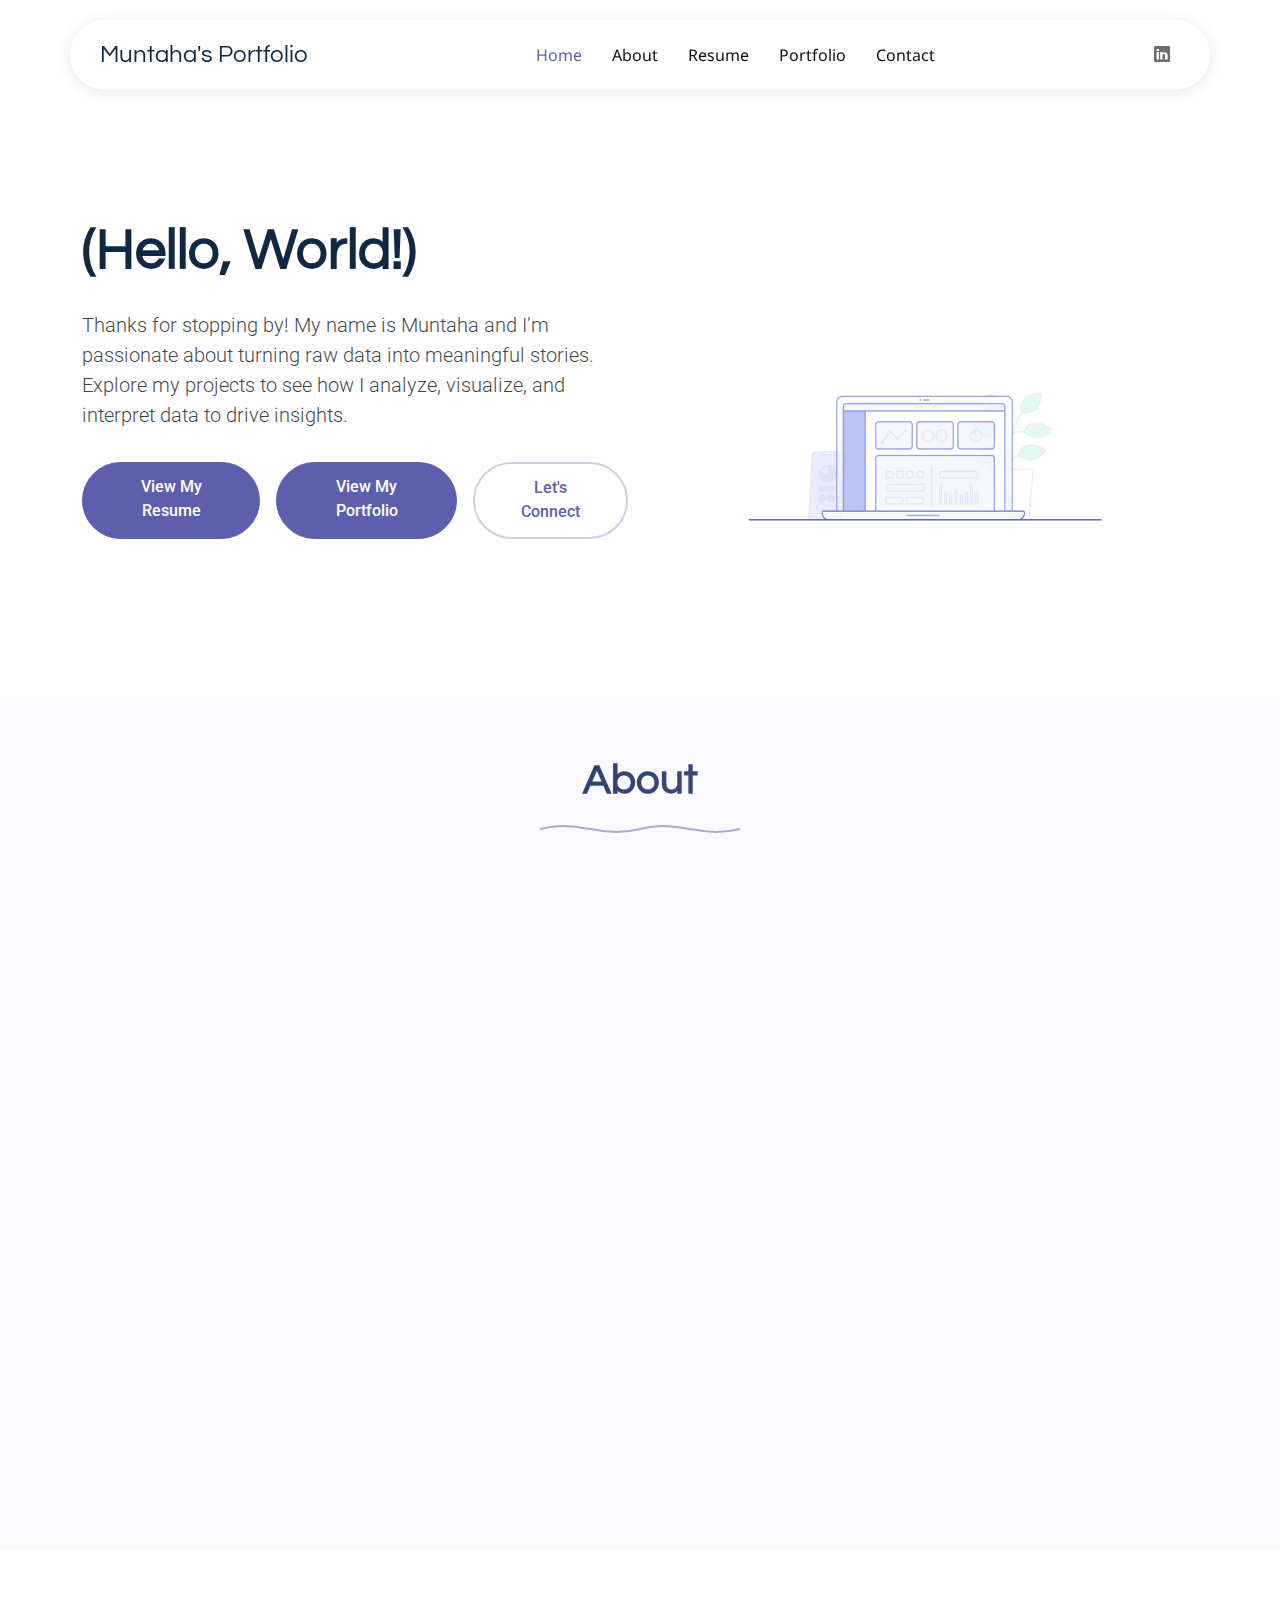
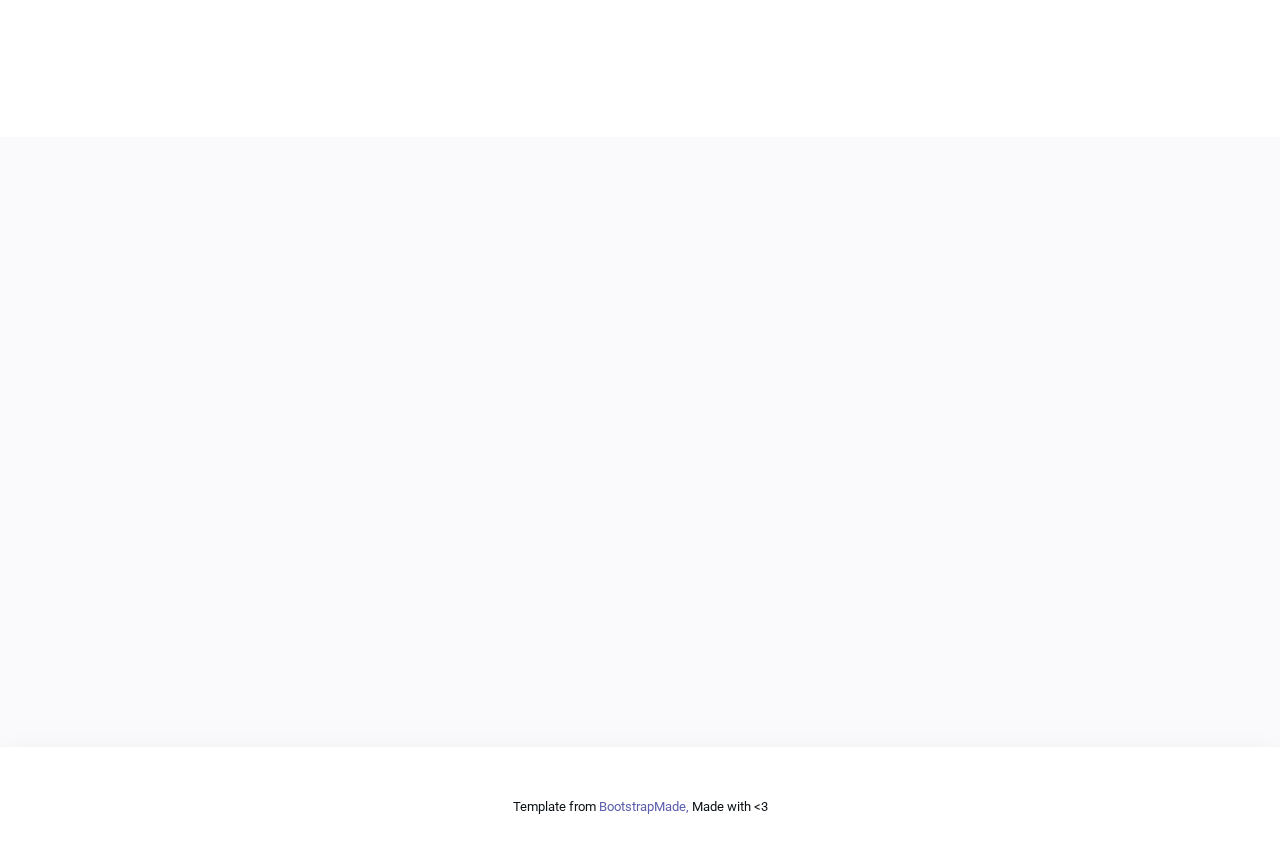
<file: index.html>
<!DOCTYPE html>
<html lang="en">

<head>
  <meta charset="utf-8">
  <meta content="width=device-width, initial-scale=1.0" name="viewport">
  <title>Muntaha's Portfolio</title>
  <meta name="description" content="">
  <meta name="keywords" content="">

  <!-- Favicons -->
  <link href="assets/img/MSlogo.png" rel="icon">
  <link href="assets/img/apple-touch-icon.png" rel="apple-touch-icon">

  <!-- Fonts -->
  <link href="https://fonts.googleapis.com" rel="preconnect">
  <link href="https://fonts.gstatic.com" rel="preconnect" crossorigin>
  <link href="https://fonts.googleapis.com/css2?family=Roboto:ital,wght@0,100;0,300;0,400;0,500;0,700;0,900;1,100;1,300;1,400;1,500;1,700;1,900&family=Noto+Sans:ital,wght@0,100;0,200;0,300;0,400;0,500;0,600;0,700;0,800;0,900;1,100;1,200;1,300;1,400;1,500;1,600;1,700;1,800;1,900&family=Questrial:wght@400&display=swap" rel="stylesheet">

  <!-- Vendor CSS Files -->
  <link href="assets/vendor/bootstrap/css/bootstrap.min.css" rel="stylesheet">
  <link href="assets/vendor/bootstrap-icons/bootstrap-icons.css" rel="stylesheet">
  <link href="assets/vendor/aos/aos.css" rel="stylesheet">
  <link href="assets/vendor/glightbox/css/glightbox.min.css" rel="stylesheet">
  <link href="assets/vendor/swiper/swiper-bundle.min.css" rel="stylesheet">

  <!-- Main CSS File -->
  <link href="assets/css/main.css" rel="stylesheet">

  <!-- =======================================================
  * Template Name: EasyFolio
  * Template URL: https://bootstrapmade.com/easyfolio-bootstrap-portfolio-template/
  * Updated: Feb 21 2025 with Bootstrap v5.3.3
  * Author: BootstrapMade.com
  * License: https://bootstrapmade.com/license/
  ======================================================== -->
</head>

<body class="index-page">

  <header id="header" class="header d-flex align-items-center sticky-top">
    <div class="header-container container-fluid container-xl position-relative d-flex align-items-center justify-content-between">

      <a href="index.html" class="logo d-flex align-items-center me-auto me-xl-0">
        <!-- Uncomment the line below if you also wish to use an image logo -->
        <!-- <img src="assets/img/logo.webp" alt=""> -->
        <h1 class="sitename">Muntaha's Portfolio</h1>
      </a>

      <nav id="navmenu" class="navmenu">
        <ul>
          <li><a href="#hero" class="active">Home</a></li>
          <li><a href="#about">About</a></li>
          <li><a href="assets\img\MuntahaS Resume.pdf">Resume</a></li>
          <li><a href="#portfolio">Portfolio</a></li>
          <li><a href="#contact">Contact</a></li>
          
         
        </ul>
        <i class="mobile-nav-toggle d-xl-none bi bi-list"></i>
      </nav>

      <div class="header-social-links">
        
        <a href="http://tinyurl.com/2kvfkp99" class="linkedin"><i class="bi bi-linkedin"></i></a>
      </div>

    </div>
  </header>

  <main class="main">

    <!-- Hero Section -->
    <section id="hero" class="hero section">

      <div class="container" data-aos="fade-up" data-aos-delay="100">

        <div class="row align-items-center content">
          <div class="col-lg-6" data-aos="fade-up" data-aos-delay="200">
            <h2>(Hello, World!)</h2>
            <p class="lead">Thanks for stopping by! My name is Muntaha and I’m passionate about turning raw data into meaningful stories. Explore my projects to see how I analyze, visualize, and interpret data to drive insights.

</p>
            <div class="cta-buttons" data-aos="fade-up" data-aos-delay="300">
              <a href="assets\img\MuntahaS Resume.pdf" class="btn btn-primary">View My Resume</a>
 		<a href="#portfolio" class="btn btn-primary">View My Portfolio</a>
              <a href="#contact" class="btn btn-outline">Let's Connect</a>
            </div>
            
          </div>
          <div class="col-lg-6">
            <div class="hero-image">
              <img src="assets/img/datavis_glass.gif" alt="Portfolio Hero Image" class="img-fluid" data-aos="zoom-out" data-aos-delay="300">
            
            </div>
          </div>
        </div>

      </div>

    </section><!-- /Hero Section -->

    <!-- About Section -->
    <section id="about" class="about section light-background">

      <!-- Section Title -->
      <div class="container section-title" data-aos="fade-up">
        <h2>About</h2>
        <div class="title-shape">
          <svg viewBox="0 0 200 20" xmlns="http://www.w3.org/2000/svg">
            <path d="M 0,10 C 40,0 60,20 100,10 C 140,0 160,20 200,10" fill="none" stroke="currentColor" stroke-width="2"></path>
          </svg>
        </div>
        <p></p>
      </div><!-- End Section Title -->

      <div class="container" data-aos="fade-up" data-aos-delay="100">

        <div class="row align-items-center">
          <div class="col-lg-6 position-relative" data-aos="fade-right" data-aos-delay="200">
            <div class="about-image">
              <img src="assets/img/Pixar_girl.jpg" alt="Profile Image" class="img-fluid rounded-4">
            </div>
          </div>

          <div class="col-lg-6" data-aos="fade-left" data-aos-delay="300">
            <div class="about-content">
              <span class="subtitle">A Little About Me</span>

              <h2></h2>

              <p class="lead mb-4">I am a problem-solver with a strong foundation in information systems and data science. My programming and data analysis skills allow me to transform raw data into actionable insights. Through data visualization and clear communication, I empower others to make data-driven decisions.</p>

              <p class="mb-4"></p>

              <div class="personal-info">
                <div class="row g-4">
                  <div class="col-6">
                    <div class="info-item">
                      <span class="label">Name</span>
                      <span class="value">Muntaha Sultana</span>
                    </div>
                  </div>

                

                  <div class="col-6">
                    <div class="info-item">
                      <span class="label">Email</span>
                      <span class="value">msultanax@gmail.com</span>
                    </div>
                  </div>

                  <div class="col-6">
                    <div class="info-item">
                      <span class="label">Occupation</span>
                      <span class="value">Data Analyst</span>
                    </div>
                  </div>

 		<div class="col-6">
                    <div class="info-item">
                      <span class="label">Location</span>
                      <span class="value">Baltimore, MD</span>
                    </div>
                  </div>

                  <div class="col-6">
                    <div class="info-item">
                      <span class="label">Nationality</span>
                      <span class="value">U.S. Citizen</span>
                    </div>

		 <div class="col-6">
                    <div class="info-item">
                      <span class="label">Currently Reading: </span>
                      <span class="value">Babel by R.F. Kuang</span>
                    </div>
                  </div>

		

                  </div>
                </div>
              </div>

             
                
              </div>
            </div>
          </div>
        </div>

      </div>

    </section><!-- /About Section -->

    <!-- Skills Section -->

    </section><!-- /Skills Section -->


  <!-- Portfolio Section -->
  <section id="portfolio" class="portfolio section">

    <!-- Section Title -->
    <div class="container section-title" data-aos="fade-up">
      <h2>Portfolio</h2>
      <div class="title-shape">
        <svg viewBox="0 0 200 20" xmlns="http://www.w3.org/2000/svg">
          <path d="M 0,10 C 40,0 60,20 100,10 C 140,0 160,20 200,10" fill="none" stroke="currentColor" stroke-width="2"></path>
        </svg>
      </div>
    </div><!-- End Section Title -->

    <div class="container" data-aos="fade-up" data-aos-delay="100">

      <div class="isotope-layout" data-default-filter="*" data-layout="masonry" data-sort="original-order">

    
        <div class="row g-4 isotope-container" data-aos="fade-up" data-aos-delay="300">

          <div class="col-lg-6 col-md-6 portfolio-item isotope-item filter-web">
            <div class="portfolio-card">
              <div class="portfolio-image">
                <img src="assets/img/portfolio/Fitbit img.jpg" class="img-fluid" alt="" loading="lazy">
                <div class="portfolio-overlay">
                  <div class="portfolio-actions">
                    <a href="fitbit-case-study.html" class="details-link"><i class="bi bi-arrow-right"></i></a>
                  </div>
                </div>
              </div>
              <div class="portfolio-content">
                <span class="category">Data Analysis</span>
                <h3><a href = "fitbit-case-study.html">Bellabeat Case Study using Fitbit data</a></h3>
                <p>Used R to analyze trends in smart device usage to drive insights on marketing techniques.</p>
              </div>
            </div>
          </div><!-- End Portfolio Item -->

          <div class="col-lg-6 col-md-6 portfolio-item isotope-item filter-graphics">
            <div class="portfolio-card">
              <div class="portfolio-image">
                <img src="assets/img/portfolio/portfolio-10.webp" class="img-fluid" alt="" loading="lazy">
                <div class="portfolio-overlay">
                  <div class="portfolio-actions">
                    <a href="assets/img/portfolio/portfolio-10.webp" class="glightbox preview-link" data-gallery="portfolio-gallery-graphics"><i class="bi bi-eye"></i></a>
                    <a href="portfolio-details.html" class="details-link"><i class="bi bi-arrow-right"></i></a>
                  </div>
                </div>
              </div>
              <div class="portfolio-content">
                <span class="category">Graphics</span>
                <h3>Creative Brand Identity</h3>
                <p>Vestibulum id ligula porta felis euismod semper at vulputate.</p>
              </div>
            </div>
          </div><!-- End Portfolio Item -->

          <div class="col-lg-6 col-md-6 portfolio-item isotope-item filter-motion">
            <div class="portfolio-card">
              <div class="portfolio-image">
                <img src="assets/img/portfolio/portfolio-7.webp" class="img-fluid" alt="" loading="lazy">
                <div class="portfolio-overlay">
                  <div class="portfolio-actions">
                    <a href="assets/img/portfolio/portfolio-7.webp" class="glightbox preview-link" data-gallery="portfolio-gallery-motion"><i class="bi bi-eye"></i></a>
                    <a href="portfolio-details.html" class="details-link"><i class="bi bi-arrow-right"></i></a>
                  </div>
                </div>
              </div>
              <div class="portfolio-content">
                <span class="category">Motion</span>
                <h3>Product Animation Reel</h3>
                <p>Donec ullamcorper nulla non metus auctor fringilla dapibus.</p>
              </div>
            </div>
          </div><!-- End Portfolio Item -->

          <div class="col-lg-6 col-md-6 portfolio-item isotope-item filter-brand">
            <div class="portfolio-card">
              <div class="portfolio-image">
                <img src="assets/img/portfolio/portfolio-4.webp" class="img-fluid" alt="" loading="lazy">
                <div class="portfolio-overlay">
                  <div class="portfolio-actions">
                    <a href="assets/img/portfolio/portfolio-4.webp" class="glightbox preview-link" data-gallery="portfolio-gallery-brand"><i class="bi bi-eye"></i></a>
                    <a href="portfolio-details.html" class="details-link"><i class="bi bi-arrow-right"></i></a>
                  </div>
                </div>
              </div>
              <div class="portfolio-content">
                <span class="category">Branding</span>
                <h3>Luxury Brand Package</h3>
                <p>Aenean lacinia bibendum nulla sed consectetur elit.</p>
              </div>
            </div>
          </div><!-- End Portfolio Item -->

          <div class="col-lg-6 col-md-6 portfolio-item isotope-item filter-web">
            <div class="portfolio-card">
              <div class="portfolio-image">
                <img src="assets/img/portfolio/portfolio-2.webp" class="img-fluid" alt="" loading="lazy">
                <div class="portfolio-overlay">
                  <div class="portfolio-actions">
                    <a href="assets/img/portfolio/portfolio-2.webp" class="glightbox preview-link" data-gallery="portfolio-gallery-web"><i class="bi bi-eye"></i></a>
                    <a href="portfolio-details.html" class="details-link"><i class="bi bi-arrow-right"></i></a>
                  </div>
                </div>
              </div>
              <div class="portfolio-content">
                <span class="category">Web Design</span>
                <h3>E-commerce Platform</h3>
                <p>Nullam id dolor id nibh ultricies vehicula ut id elit.</p>
              </div>
            </div>
          </div><!-- End Portfolio Item -->

          <div class="col-lg-6 col-md-6 portfolio-item isotope-item filter-graphics">
            <div class="portfolio-card">
              <div class="portfolio-image">
                <img src="assets/img/portfolio/portfolio-11.webp" class="img-fluid" alt="" loading="lazy">
                <div class="portfolio-overlay">
                  <div class="portfolio-actions">
                    <a href="assets/img/portfolio/portfolio-11.webp" class="glightbox preview-link" data-gallery="portfolio-gallery-graphics"><i class="bi bi-eye"></i></a>
                    <a href="portfolio-details.html" class="details-link"><i class="bi bi-arrow-right"></i></a>
                  </div>
                </div>
              </div>
              <div class="portfolio-content">
                <span class="category">Graphics</span>
                <h3>Digital Art Collection</h3>
                <p>Cras mattis consectetur purus sit amet fermentum.</p>
              </div>
            </div>
          </div><!-- End Portfolio Item -->

        </div><!-- End Portfolio Container -->

      </div>

    </div>

  </section><!-- /Portfolio Section -->

  <!-- Contact Section -->
    <section id="contact" class="contact section light-background">

      <div class="container" data-aos="fade-up" data-aos-delay="100">

        <div class="row g-5">
          <div class="col-lg-6">
            <div class="content" data-aos="fade-up" data-aos-delay="200">
              <div class="section-category mb-3">Contact</div>
              <h2 class="display-5 mb-4"></h2>
              <p class="lead mb-4">I’d love to hear from you! Whether you’re looking for a data analyst,
 have a project in mind, or just want to connect, 
feel free to reach out.</p>
		 <div class="shape-1"></div>
              <div class="shape-2"></div>

              <div class="contact-info mt-5">
                <div class="info-item d-flex mb-3">
                  <i class="bi bi-envelope-at me-3"></i>
                  <span>msultanax@gmail.com</span>
                </div>
		  <h3><a href = " https://www.goodreads.com/user/show/60986714-moon">Goodreads</a></h3>
		<div class="info-item d-flex mb-4">
                  <i class="bi bi-linkedin"></i>
                  <a href="http://tinyurl.com/2kvfkp99 ">  LinkedIn </a>
                </div>
		 https://www.goodreads.com/user/show/60986714-moon
                <div class="col-lg-6">
		  <div class="col-6">
                  <div class="info-item">
                      <img src="assets/img/MSlogo.png" alt="Portfolio Hero Image" class="img-fluid" data-aos-			delay="300">        
          	</div>
        	</div>
      		</div>
</div>

		</div>
      		</div>

    </section><!-- /Contact Section -->
   



  </main>

  <footer id="footer" class="footer">

    <div class="container">
      
      <div class="credits">

        Template from <a href="https://bootstrapmade.com/">BootstrapMade, </a>
	<span>Made with <3</span>
      </div>
    </div>

  </footer>

  <!-- Scroll Top -->
  <a href="#" id="scroll-top" class="scroll-top d-flex align-items-center justify-content-center"><i class="bi bi-arrow-up-short"></i></a>

  <!-- Vendor JS Files -->
  <script src="assets/vendor/bootstrap/js/bootstrap.bundle.min.js"></script>
  <script src="assets/vendor/php-email-form/validate.js"></script>
  <script src="assets/vendor/aos/aos.js"></script>
  <script src="assets/vendor/waypoints/noframework.waypoints.js"></script>
  <script src="assets/vendor/glightbox/js/glightbox.min.js"></script>
  <script src="assets/vendor/imagesloaded/imagesloaded.pkgd.min.js"></script>
  <script src="assets/vendor/isotope-layout/isotope.pkgd.min.js"></script>
  <script src="assets/vendor/swiper/swiper-bundle.min.js"></script>

  <!-- Main JS File -->
  <script src="assets/js/main.js"></script>

</body>

</html>
</file>
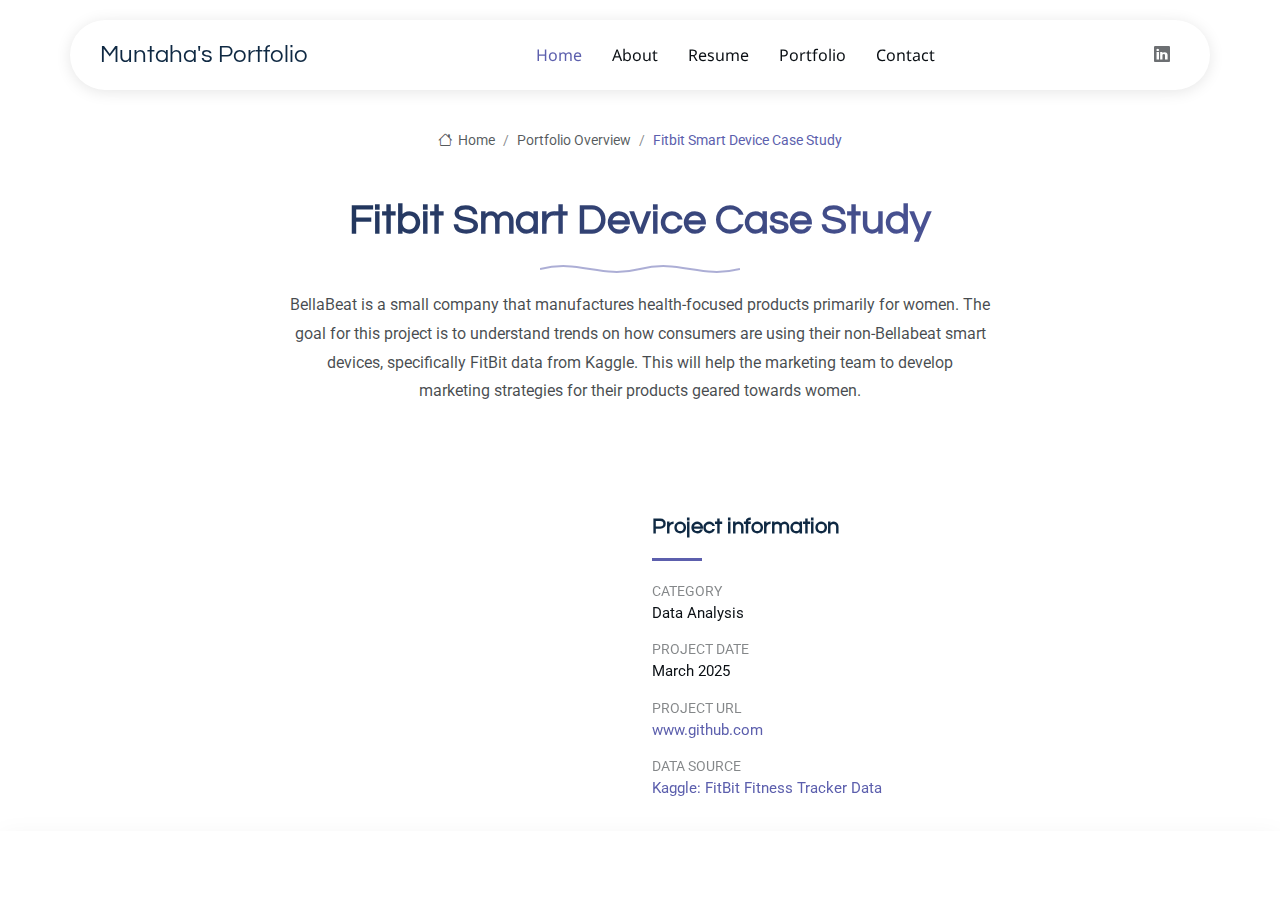
<file: fitbit-case-study.html>
<!DOCTYPE html>
<html lang="en">

<head>
  <meta charset="utf-8">
  <meta content="width=device-width, initial-scale=1.0" name="viewport">
  <title>Projects</title>
  <meta name="description" content="">
  <meta name="keywords" content="">

  <!-- Favicons -->
  <link href="assets/img/MSlogo.png" rel="icon">
  <link href="assets/img/apple-touch-icon.png" rel="apple-touch-icon">

  <!-- Fonts -->
  <link href="https://fonts.googleapis.com" rel="preconnect">
  <link href="https://fonts.gstatic.com" rel="preconnect" crossorigin>
  <link href="https://fonts.googleapis.com/css2?family=Roboto:ital,wght@0,100;0,300;0,400;0,500;0,700;0,900;1,100;1,300;1,400;1,500;1,700;1,900&family=Noto+Sans:ital,wght@0,100;0,200;0,300;0,400;0,500;0,600;0,700;0,800;0,900;1,100;1,200;1,300;1,400;1,500;1,600;1,700;1,800;1,900&family=Questrial:wght@400&display=swap" rel="stylesheet">

  <!-- Vendor CSS Files -->
  <link href="assets/vendor/bootstrap/css/bootstrap.min.css" rel="stylesheet">
  <link href="assets/vendor/bootstrap-icons/bootstrap-icons.css" rel="stylesheet">
  <link href="assets/vendor/aos/aos.css" rel="stylesheet">
  <link href="assets/vendor/glightbox/css/glightbox.min.css" rel="stylesheet">
  <link href="assets/vendor/swiper/swiper-bundle.min.css" rel="stylesheet">

  <!-- Main CSS File -->
  <link href="assets/css/main.css" rel="stylesheet">

  <!-- =======================================================
  * Template Name: EasyFolio
  * Template URL: https://bootstrapmade.com/easyfolio-bootstrap-portfolio-template/
  * Updated: Feb 21 2025 with Bootstrap v5.3.3
  * Author: BootstrapMade.com
  * License: https://bootstrapmade.com/license/
  ======================================================== -->
</head>

<body class="Projects">

  <header id="header" class="header d-flex align-items-center sticky-top">
    <div class="header-container container-fluid container-xl position-relative d-flex align-items-center justify-content-between">

      <a href="index.html" class="logo d-flex align-items-center me-auto me-xl-0">
        <!-- Uncomment the line below if you also wish to use an image logo -->
        <!-- <img src="assets/img/logo.webp" alt=""> -->
        <h1 class="sitename">Muntaha's Portfolio</h1>
      </a>

      <nav id="navmenu" class="navmenu">
        <ul>
          <li><a href="index.html#hero" class="active">Home</a></li>
          <li><a href="index.html#about">About</a></li>
          <li><a href="assets\img\MuntahaS Resume.pdf">Resume</a></li>
          <li><a href="index.html#portfolio">Portfolio</a></li>
          <li><a href="index.html#contact">Contact</a></li>
        </ul>
        <i class="mobile-nav-toggle d-xl-none bi bi-list"></i>
      </nav>

      <div class="header-social-links">
       
        <a href="#" class="linkedin"><i class="bi bi-linkedin"></i></a>
      </div>

    </div>
  </header>

  <main class="main">

    <!-- Page Title -->
    <div class="page-title">
      <div class="breadcrumbs">
        <nav aria-label="breadcrumb">
          <ol class="breadcrumb">
            <li class="breadcrumb-item"><a href="#"><i class="bi bi-house"></i> Home</a></li>
            <li class="breadcrumb-item"><a href="index.html#portfolio">Portfolio Overview</a></li>
            <li class="breadcrumb-item active current">Fitbit Smart Device Case Study</li>
          </ol>
        </nav>
      </div>
    </div><!-- End Page Title -->

      <!-- Section Title -->
      <div class="container section-title" data-aos="fade-up">
        <h2>Fitbit Smart Device Case Study</h2>
        <div class="title-shape">
          <svg viewBox="0 0 200 20" xmlns="http://www.w3.org/2000/svg">
            <path d="M 0,10 C 40,0 60,20 100,10 C 140,0 160,20 200,10" fill="none" stroke="currentColor" stroke-width="2"></path>
          </svg>
        </div>
        <p>BellaBeat is a small company that manufactures health-focused products primarily for women. The goal for this project is to understand trends on how consumers are using their non-Bellabeat smart devices, specifically FitBit data from Kaggle. This will help the marketing team to develop marketing strategies for their products geared towards women.
        </p>
      </div><!-- End Section Title -->

      <div class="container" data-aos="fade-up">
        
      </div>
      <div class="container" data-aos="fade-up" data-aos-delay="50">

        <div class="testimonials-slider swiper init-swiper">
          <div class="swiper-wrapper">

            <div class="swiper-slide">
                <div class="testimonial-item">
                <div class="row">
                  <div class="col-lg-6">
                    <h2></h2>
                    <iframe src="https://docs.google.com/presentation/d/e/2PACX-1vTwmoB6ywZJIwfJ69OUy0nQ9xIA2mYoRWaWyGkmmLfbBqAoc7D_94W2og4R5_HBB96zgqnezXhrGMRQ/embed?start=false&loop=false&delayms=3000" frameborder="0" width="480" height="270" allowfullscreen="true" mozallowfullscreen="true" webkitallowfullscreen="true"></iframe>
                  </div>
                  <div class="col-lg-6">
                    <div class="portfolio-info mt-5">
                      <h3>Project information</h3>
                      <ul>
                        <li><strong>Category</strong>Data Analysis</li>
                        <li><strong>Project date</strong> March 2025</li>
                        <li><strong>Project URL</strong> <a href="#">www.github.com</a></li>
                        <li><strong>Data Source</strong> <a href="https://www.kaggle.com/datasets/arashnic/fitbit/data">Kaggle: FitBit Fitness Tracker Data</a></li>
                      </ul>
                    </div>
                    <div class="profile d-flex align-items-center">
                      <div class="profile-info">
                      </div>
                    </div>
                  </div>
                  
                 
                </div>
              </div>
            </div>
          </div>
        </div>

      </div>
    </section><!-- /Starter Section Section -->

  </main>

  <footer id="footer" class="footer">

    <div class="container">
      
      <div class="credits">

      </div>
    </div>

  </footer>

  <!-- Scroll Top -->
  <a href="#" id="scroll-top" class="scroll-top d-flex align-items-center justify-content-center"><i class="bi bi-arrow-up-short"></i></a>

  <!-- Vendor JS Files -->
  <script src="assets/vendor/bootstrap/js/bootstrap.bundle.min.js"></script>
  <script src="assets/vendor/php-email-form/validate.js"></script>
  <script src="assets/vendor/aos/aos.js"></script>
  <script src="assets/vendor/waypoints/noframework.waypoints.js"></script>
  <script src="assets/vendor/glightbox/js/glightbox.min.js"></script>
  <script src="assets/vendor/imagesloaded/imagesloaded.pkgd.min.js"></script>
  <script src="assets/vendor/isotope-layout/isotope.pkgd.min.js"></script>
  <script src="assets/vendor/swiper/swiper-bundle.min.js"></script>

  <!-- Main JS File -->
  <script src="assets/js/main.js"></script>

</body>

</html>
</file>
<file: assets/css/main.css>
/**
* Template Name: EasyFolio
* Template URL: https://bootstrapmade.com/easyfolio-bootstrap-portfolio-template/
* Updated: Feb 21 2025 with Bootstrap v5.3.3
* Author: BootstrapMade.com
* License: https://bootstrapmade.com/license/
*/

/*--------------------------------------------------------------
# Font & Color Variables
# Help: https://bootstrapmade.com/color-system/
--------------------------------------------------------------*/
/* Fonts */
:root {
  --default-font: "Roboto",  system-ui, -apple-system, "Segoe UI", Roboto, "Helvetica Neue", Arial, "Noto Sans", "Liberation Sans", sans-serif, "Apple Color Emoji", "Segoe UI Emoji", "Segoe UI Symbol", "Noto Color Emoji";
  --heading-font: "Questrial",  sans-serif;
  --nav-font: "Noto Sans",  sans-serif;
}

/* Global Colors - The following color variables are used throughout the website. Updating them here will change the color scheme of the entire website */
:root { 
  --background-color: #ffffff; /* Background color for the entire website, including individual sections */
  --default-color: #0a0f14; /* Default color used for the majority of the text content across the entire website */
  --heading-color: #0f2943; /* Color for headings, subheadings and title throughout the website */
  --accent-color: #5c5fad;/* Accent color that represents your brand on the website. It's used for buttons, links, and other elements that need to stand out */
  --surface-color: #ffffff; /* The surface color is used as a background of boxed elements within sections, such as cards, icon boxes, or other elements that require a visual separation from the global background. */
  --contrast-color: #ffffff; /* Contrast color for text, ensuring readability against backgrounds of accent, heading, or default colors. */
}

/* Nav Menu Colors - The following color variables are used specifically for the navigation menu. They are separate from the global colors to allow for more customization options */
:root {
  --nav-color: #0a0f14;  /* The default color of the main navmenu links */
  --nav-hover-color: #5c5fad;/* Applied to main navmenu links when they are hovered over or active */
  --nav-mobile-background-color: #ffffff; /* Used as the background color for mobile navigation menu */
  --nav-dropdown-background-color: #ffffff; /* Used as the background color for dropdown items that appear when hovering over primary navigation items */
  --nav-dropdown-color: #0a0f14; /* Used for navigation links of the dropdown items in the navigation menu. */
  --nav-dropdown-hover-color: #5c5fad; /* Similar to --nav-hover-color, this color is applied to dropdown navigation links when they are hovered over. */
}

/* Color Presets - These classes override global colors when applied to any section or element, providing reuse of the sam color scheme. */

.light-background {
  --background-color: #faf9fb;
  --surface-color: #ffffff;
}

.dark-background {
  --background-color: #060606;
  --default-color: #ffffff;
  --heading-color: #ffffff;
  --surface-color: #252525;
  --contrast-color: #ffffff;
}

/* Smooth scroll */
:root {
  scroll-behavior: smooth;
}

/*--------------------------------------------------------------
# General Styling & Shared Classes
--------------------------------------------------------------*/
body {
  color: var(--default-color);
  background-color: var(--background-color);
  font-family: var(--default-font);
}

a {
  color: var(--accent-color);
  text-decoration: none;
  transition: 0.3s;
}

a:hover {
  color: color-mix(in srgb, var(--accent-color), transparent 25%);
  text-decoration: none;
}

h1,
h2,
h3,
h4,
h5,
h6 {
  color: var(--heading-color);
  font-family: var(--heading-font);
}

/* PHP Email Form Messages
------------------------------*/
.php-email-form .error-message {
  display: none;
  background: #df1529;
  color: #ffffff;
  text-align: left;
  padding: 15px;
  margin-bottom: 24px;
  font-weight: 600;
}

.php-email-form .sent-message {
  display: none;
  color: #ffffff;
  background: #059652;
  text-align: center;
  padding: 15px;
  margin-bottom: 24px;
  font-weight: 600;
}

.php-email-form .loading {
  display: none;
  background: var(--surface-color);
  text-align: center;
  padding: 15px;
  margin-bottom: 24px;
}

.php-email-form .loading:before {
  content: "";
  display: inline-block;
  border-radius: 50%;
  width: 24px;
  height: 24px;
  margin: 0 10px -6px 0;
  border: 3px solid var(--accent-color);
  border-top-color: var(--surface-color);
  animation: php-email-form-loading 1s linear infinite;
}

@keyframes php-email-form-loading {
  0% {
    transform: rotate(0deg);
  }

  100% {
    transform: rotate(360deg);
  }
}

/*--------------------------------------------------------------
# Global Header
--------------------------------------------------------------*/
.header {
  color: var(--default-color);
  background-color: var(--background-color);
  padding: 20px 0;
  transition: all 0.5s;
  z-index: 997;
}

.header .header-container {
  background: var(--surface-color);
  border-radius: 50px;
  padding: 5px 25px;
  box-shadow: 0px 2px 15px rgba(0, 0, 0, 0.1);
}

.header .logo {
  line-height: 1;
}

.header .logo img {
  max-height: 36px;
  margin-right: 8px;
}

.header .logo h1 {
  font-size: 24px;
  margin: 0;
  padding-left: 5px;
  font-weight: 500;
  color: var(--heading-color);
}

.header .header-social-links {
  padding-right: 15px;
}

.header .header-social-links a {
  color: color-mix(in srgb, var(--default-color), transparent 40%);
  padding-left: 6px;
  display: inline-block;
  transition: 0.3s;
  font-size: 16px;
}

.header .header-social-links a:hover {
  color: var(--accent-color);
}

.header .header-social-links a i {
  line-height: 0px;
}

@media (max-width: 1200px) {
  .header {
    padding-top: 10px;
  }

  .header .header-container {
    margin-left: 10px;
    margin-right: 10px;
    padding: 10px 5px 10px 15px;
  }

  .header .logo {
    order: 1;
  }

  .header .header-social-links {
    order: 2;
  }

  .header .navmenu {
    order: 3;
  }
}

/*--------------------------------------------------------------
# Navigation Menu
--------------------------------------------------------------*/
/* Navmenu - Desktop */
@media (min-width: 1200px) {
  .navmenu {
    padding: 0;
  }

  .navmenu ul {
    margin: 0;
    padding: 0;
    display: flex;
    list-style: none;
    align-items: center;
  }

  .navmenu li {
    position: relative;
  }

  .navmenu a,
  .navmenu a:focus {
    color: var(--nav-color);
    padding: 18px 15px;
    font-size: 16px;
    font-family: var(--nav-font);
    font-weight: 400;
    display: flex;
    align-items: center;
    justify-content: space-between;
    white-space: nowrap;
    transition: 0.3s;
  }

  .navmenu a i,
  .navmenu a:focus i {
    font-size: 12px;
    line-height: 0;
    margin-left: 5px;
    transition: 0.3s;
  }

  .navmenu li:last-child a {
    padding-right: 0;
  }

  .navmenu li:hover>a,
  .navmenu .active,
  .navmenu .active:focus {
    color: var(--nav-hover-color);
  }

  .navmenu .dropdown ul {
    margin: 0;
    padding: 10px 0;
    background: var(--nav-dropdown-background-color);
    display: block;
    position: absolute;
    visibility: hidden;
    left: 14px;
    top: 130%;
    opacity: 0;
    transition: 0.3s;
    border-radius: 4px;
    z-index: 99;
    box-shadow: 0px 0px 30px rgba(0, 0, 0, 0.1);
  }

  .navmenu .dropdown ul li {
    min-width: 200px;
  }

  .navmenu .dropdown ul a {
    padding: 10px 20px;
    font-size: 15px;
    text-transform: none;
    color: var(--nav-dropdown-color);
  }

  .navmenu .dropdown ul a i {
    font-size: 12px;
  }

  .navmenu .dropdown ul a:hover,
  .navmenu .dropdown ul .active:hover,
  .navmenu .dropdown ul li:hover>a {
    color: var(--nav-dropdown-hover-color);
  }

  .navmenu .dropdown:hover>ul {
    opacity: 1;
    top: 100%;
    visibility: visible;
  }

  .navmenu .dropdown .dropdown ul {
    top: 0;
    left: -90%;
    visibility: hidden;
  }

  .navmenu .dropdown .dropdown:hover>ul {
    opacity: 1;
    top: 0;
    left: -100%;
    visibility: visible;
  }
}

/* Navmenu - Mobile */
@media (max-width: 1199px) {
  .mobile-nav-toggle {
    color: var(--nav-color);
    font-size: 28px;
    line-height: 0;
    margin-right: 10px;
    cursor: pointer;
    transition: color 0.3s;
  }

  .navmenu {
    padding: 0;
    z-index: 9997;
  }

  .navmenu ul {
    display: none;
    list-style: none;
    position: absolute;
    inset: 60px 20px 20px 20px;
    padding: 10px 0;
    margin: 0;
    border-radius: 6px;
    background-color: var(--nav-mobile-background-color);
    overflow-y: auto;
    transition: 0.3s;
    z-index: 9998;
    box-shadow: 0px 0px 30px rgba(0, 0, 0, 0.1);
  }

  .navmenu a,
  .navmenu a:focus {
    color: var(--nav-dropdown-color);
    padding: 10px 20px;
    font-family: var(--nav-font);
    font-size: 17px;
    font-weight: 500;
    display: flex;
    align-items: center;
    justify-content: space-between;
    white-space: nowrap;
    transition: 0.3s;
  }

  .navmenu a i,
  .navmenu a:focus i {
    font-size: 12px;
    line-height: 0;
    margin-left: 5px;
    width: 30px;
    height: 30px;
    display: flex;
    align-items: center;
    justify-content: center;
    border-radius: 50%;
    transition: 0.3s;
    background-color: color-mix(in srgb, var(--accent-color), transparent 90%);
  }

  .navmenu a i:hover,
  .navmenu a:focus i:hover {
    background-color: var(--accent-color);
    color: var(--contrast-color);
  }

  .navmenu a:hover,
  .navmenu .active,
  .navmenu .active:focus {
    color: var(--nav-dropdown-hover-color);
  }

  .navmenu .active i,
  .navmenu .active:focus i {
    background-color: var(--accent-color);
    color: var(--contrast-color);
    transform: rotate(180deg);
  }

  .navmenu .dropdown ul {
    position: static;
    display: none;
    z-index: 99;
    padding: 10px 0;
    margin: 10px 20px;
    background-color: var(--nav-dropdown-background-color);
    border: 1px solid color-mix(in srgb, var(--default-color), transparent 90%);
    box-shadow: none;
    transition: all 0.5s ease-in-out;
  }

  .navmenu .dropdown ul ul {
    background-color: rgba(33, 37, 41, 0.1);
  }

  .navmenu .dropdown>.dropdown-active {
    display: block;
    background-color: rgba(33, 37, 41, 0.03);
  }

  .mobile-nav-active {
    overflow: hidden;
  }

  .mobile-nav-active .mobile-nav-toggle {
    color: #fff;
    position: absolute;
    font-size: 32px;
    top: 15px;
    right: 15px;
    margin-right: 0;
    z-index: 9999;
  }

  .mobile-nav-active .navmenu {
    position: fixed;
    overflow: hidden;
    inset: 0;
    background: rgba(33, 37, 41, 0.8);
    transition: 0.3s;
  }

  .mobile-nav-active .navmenu>ul {
    display: block;
  }
}

/*--------------------------------------------------------------
# Global Footer
--------------------------------------------------------------*/
.footer {
  color: var(--default-color);
  background-color: var(--background-color);
  font-size: 14px;
  padding: 40px 0;
  position: relative;
  box-shadow: 0 5px 25px rgba(0, 0, 0, 0.05);
}

.footer .copyright p {
  margin-bottom: 0;
}

.footer .social-links {
  margin-top: 20px;
}

.footer .social-links a {
  display: flex;
  align-items: center;
  justify-content: center;
  width: 40px;
  height: 40px;
  border-radius: 50%;
  border: 1px solid color-mix(in srgb, var(--default-color), transparent 50%);
  font-size: 16px;
  color: color-mix(in srgb, var(--default-color), transparent 50%);
  margin: 0 5px;
  transition: 0.3s;
}

.footer .social-links a:hover {
  color: var(--accent-color);
  border-color: var(--accent-color);
}

.footer .credits {
  margin-top: 10px;
  font-size: 13px;
  text-align: center;
}

/*--------------------------------------------------------------
# Scroll Top Button
--------------------------------------------------------------*/
.scroll-top {
  position: fixed;
  visibility: hidden;
  opacity: 0;
  right: 15px;
  bottom: -15px;
  z-index: 99999;
  background-color: var(--accent-color);
  width: 44px;
  height: 44px;
  border-radius: 50px;
  transition: all 0.4s;
}

.scroll-top i {
  font-size: 24px;
  color: var(--contrast-color);
  line-height: 0;
}

.scroll-top:hover {
  background-color: color-mix(in srgb, var(--accent-color), transparent 20%);
  color: var(--contrast-color);
}

.scroll-top.active {
  visibility: visible;
  opacity: 1;
  bottom: 15px;
}

/*--------------------------------------------------------------
# Disable aos animation delay on mobile devices
--------------------------------------------------------------*/
@media screen and (max-width: 768px) {
  [data-aos-delay] {
    transition-delay: 0 !important;
  }
}

/*--------------------------------------------------------------
# Global Page Titles & Breadcrumbs
--------------------------------------------------------------*/
.page-title {
  text-align: center;
  padding: 20px 0;
}

.page-title .breadcrumbs {
  margin-bottom: 1.5rem;
}

.page-title .breadcrumbs .breadcrumb {
  justify-content: center;
  margin: 0;
  padding: 0;
  background: none;
}

.page-title .breadcrumbs .breadcrumb .breadcrumb-item {
  font-size: 0.9rem;
  color: color-mix(in srgb, var(--default-color), transparent 30%);
}

.page-title .breadcrumbs .breadcrumb .breadcrumb-item.active {
  color: var(--accent-color);
}

.page-title .breadcrumbs .breadcrumb .breadcrumb-item a {
  color: inherit;
  text-decoration: none;
  transition: color 0.3s ease;
}

.page-title .breadcrumbs .breadcrumb .breadcrumb-item a:hover {
  color: var(--accent-color);
}

.page-title .breadcrumbs .breadcrumb .breadcrumb-item a i {
  font-size: 0.9rem;
  margin-right: 0.2rem;
}

.page-title .breadcrumbs .breadcrumb .breadcrumb-item+.breadcrumb-item::before {
  color: color-mix(in srgb, var(--default-color), transparent 50%);
}

.page-title .title-wrapper {
  max-width: 800px;
  margin: 0 auto;
  padding: 1rem 0;
}

.page-title .title-wrapper h1 {
  font-size: 2.5rem;
  margin-bottom: 1rem;
  font-weight: 700;
  color: var(--heading-color);
}

.page-title .title-wrapper p {
  font-size: 1.1rem;
  color: color-mix(in srgb, var(--default-color), transparent 20%);
  margin: 0;
  line-height: 1.6;
}

@media (max-width: 768px) {
  .page-title .title-wrapper h1 {
    font-size: 2rem;
  }

  .page-title .title-wrapper p {
    font-size: 1rem;
  }
}

@media (max-width: 576px) {
  .page-title .title-wrapper h1 {
    font-size: 1.75rem;
  }
}

/*--------------------------------------------------------------
# Global Sections
--------------------------------------------------------------*/
section,
.section {
  color: var(--default-color);
  background-color: var(--background-color);
  padding: 60px 0;
  scroll-margin-top: 90px;
  overflow: clip;
}

@media (max-width: 1199px) {

  section,
  .section {
    scroll-margin-top: 66px;
  }
}

/*--------------------------------------------------------------
# Global Section Titles
--------------------------------------------------------------*/
.section-title {
  text-align: center;
  padding-bottom: 60px;
  position: relative;
}

.section-title h2 {
  font-size: 42px;
  font-weight: 700;
  margin-bottom: 10px;
  background: linear-gradient(120deg, var(--heading-color), var(--accent-color));
  -webkit-background-clip: text;
  -webkit-text-fill-color: transparent;
  background-clip: text;
  position: relative;
}

.section-title .title-shape {
  width: 200px;
  height: 20px;
  margin: 0 auto;
  color: var(--accent-color);
  opacity: 0.5;
}

.section-title .title-shape svg {
  width: 100%;
  height: 100%;
}

.section-title p {
  margin: 15px auto 0;
  font-size: 16px;
  max-width: 700px;
  color: color-mix(in srgb, var(--default-color), transparent 25%);
  line-height: 1.8;
}

@media (max-width: 768px) {
  .section-title h2 {
    font-size: 32px;
  }

  .section-title .subtitle-wrapper .subtitle {
    font-size: 13px;
  }
}

/*--------------------------------------------------------------
# Hero Section
--------------------------------------------------------------*/
.hero {
  padding: 80px 0;
  position: relative;
  overflow: hidden;
}

.hero .content h2 {
  font-size: 3.5rem;
  font-weight: 700;
  line-height: 1.2;
  margin-bottom: 1.5rem;
}

@media (max-width: 991px) {
  .hero .content h2 {
    font-size: 2.5rem;
  }
}

.hero .content .lead {
  font-size: 1.25rem;
  margin-bottom: 2rem;
  color: color-mix(in srgb, var(--default-color), transparent 20%);
}

.hero .cta-buttons {
  display: flex;
  gap: 1rem;
  margin-bottom: 3rem;
}

@media (max-width: 576px) {
  .hero .cta-buttons {
    flex-direction: column;
  }
}

.hero .cta-buttons .btn {
  padding: 0.8rem 2rem;
  font-size: 1rem;
  font-weight: 500;
  border-radius: 50px;
  transition: all 0.3s ease;
}

.hero .cta-buttons .btn.btn-primary {
  background-color: var(--accent-color);
  border-color: var(--accent-color);
  color: var(--contrast-color);
}

.hero .cta-buttons .btn.btn-primary:hover {
  background-color: color-mix(in srgb, var(--accent-color), transparent 15%);
  border-color: color-mix(in srgb, var(--accent-color), transparent 15%);
  transform: translateY(-2px);
}

.hero .cta-buttons .btn.btn-outline {
  border: 2px solid color-mix(in srgb, var(--accent-color), transparent 70%);
  color: var(--accent-color);
  background: transparent;
}

.hero .cta-buttons .btn.btn-outline:hover {
  background-color: var(--accent-color);
  color: var(--contrast-color);
  transform: translateY(-2px);
}

.hero .hero-stats {
  display: flex;
  gap: 3rem;
  margin-top: 2rem;
}

@media (max-width: 576px) {
  .hero .hero-stats {
    flex-direction: column;
    gap: 1.5rem;
  }
}

.hero .hero-stats .stat-item .stat-number {
  display: block;
  font-size: 2.5rem;
  font-weight: 700;
  color: var(--heading-color);
  line-height: 1;
}

.hero .hero-stats .stat-item .stat-label {
  font-size: 0.9rem;
  color: color-mix(in srgb, var(--default-color), transparent 30%);
  margin-top: 0.5rem;
  display: block;
}

.hero .hero-image {
  position: relative;
  padding: 2rem;
}

.hero .hero-image img {
  position: relative;
  z-index: 2;
}

.hero .hero-image .shape-1,
.hero .hero-image .shape-2 {
  position: absolute;
  border-radius: 30% 70% 70% 30%/30% 30% 70% 70%;
  z-index: 1;
}

.hero .hero-image .shape-1 {
  width: 300px;
  height: 300px;
  background-color: color-mix(in srgb, var(--accent-color), transparent 85%);
  top: -20px;
  right: -20px;
  animation: morphShape 15s linear infinite;
}

.hero .hero-image .shape-2 {
  width: 200px;
  height: 200px;
  background-color: color-mix(in srgb, var(--heading-color), transparent 90%);
  bottom: -20px;
  left: -20px;
  animation: morphShape 20s linear infinite reverse;
}

@media (max-width: 991px) {
  .hero {
    text-align: center;
    padding: 60px 0;
  }

  .hero .cta-buttons {
    justify-content: center;
  }

  .hero .hero-stats {
    justify-content: center;
  }

  .hero .hero-image {
    margin-top: 3rem;
  }
}

@keyframes morphShape {
  0% {
    border-radius: 30% 70% 70% 30%/30% 30% 70% 70%;
  }

  25% {
    border-radius: 58% 42% 75% 25%/76% 46% 54% 24%;
  }

  50% {
    border-radius: 50% 50% 33% 67%/55% 27% 73% 45%;
  }

  75% {
    border-radius: 33% 67% 58% 42%/63% 68% 32% 37%;
  }

  100% {
    border-radius: 30% 70% 70% 30%/30% 30% 70% 70%;
  }
}

/*--------------------------------------------------------------
# About Section
--------------------------------------------------------------*/
.about .about-image {
  position: relative;
}

.about .about-image img {
  box-shadow: 0 0 30px rgba(0, 0, 0, 0.1);
}

.about .about-content {
  padding-left: 2rem;
}

@media (max-width: 991.98px) {
  .about .about-content {
    padding-left: 0;
    margin-top: 3rem;
  }
}

.about .about-content .subtitle {
  font-size: 0.875rem;
  font-weight: 600;
  letter-spacing: 2px;
  color: var(--accent-color);
  margin-bottom: 1rem;
  display: block;
}

.about .about-content h2 {
  font-size: 2rem;
  font-weight: 700;
  margin-bottom: 1.5rem;
}

.about .about-content .lead {
  font-size: 1.1rem;
  color: color-mix(in srgb, var(--default-color), transparent 25%);
}

.about .personal-info {
  margin-top: 2rem;
  padding: 2rem;
  background-color: var(--surface-color);
  border-radius: 1rem;
  box-shadow: 0 0 30px rgba(0, 0, 0, 0.05);
}

.about .personal-info .info-item {
  display: flex;
  flex-direction: column;
  gap: 0.5rem;
}

.about .personal-info .info-item .label {
  font-size: 0.875rem;
  color: color-mix(in srgb, var(--default-color), transparent 40%);
}

.about .personal-info .info-item .value {
  font-weight: 600;
  color: var(--heading-color);
}

.about .signature {
  display: flex;
  align-items: center;
  gap: 1.5rem;
}

.about .signature .signature-image {
  max-width: 150px;
}

.about .signature .signature-info h4 {
  font-size: 1.25rem;
  margin-bottom: 0.25rem;
}

.about .signature .signature-info p {
  font-size: 0.875rem;
  color: color-mix(in srgb, var(--default-color), transparent 40%);
  margin: 0;
}

/*--------------------------------------------------------------
# Skills Section
--------------------------------------------------------------*/
.skills .skill-box {
  background-color: var(--surface-color);
  padding: 2rem;
  border-radius: 8px;
  box-shadow: 0 0 20px rgba(0, 0, 0, 0.05);
}

.skills .skill-box h3 {
  font-size: 1.2rem;
  margin-bottom: 1rem;
  font-weight: 600;
}

.skills .skill-box p {
  font-size: 0.9rem;
  margin-bottom: 0.8rem;
  opacity: 0.6;
}

.skills .skill-box .progress {
  background-color: color-mix(in srgb, var(--accent-color), transparent 85%);
  border-radius: 50px;
  height: 8px;
  margin-top: 5px;
  overflow: hidden;
}

.skills .skill-box .progress .progress-bar {
  background-color: var(--accent-color);
  height: 100%;
  position: relative;
  border-radius: 50px;
  transition: 0.9s;
  width: 1px;
}

/*--------------------------------------------------------------
# Resume Section
--------------------------------------------------------------*/
.resume .resume-wrapper .resume-block {
  margin-bottom: 3rem;
}

.resume .resume-wrapper .resume-block:last-child {
  margin-bottom: 0;
}

.resume .resume-wrapper .resume-block h2 {
  font-size: 2rem;
  margin-bottom: 0.8rem;
  font-weight: 700;
}

.resume .resume-wrapper .resume-block h2 span {
  color: var(--accent-color);
}

.resume .resume-wrapper .resume-block .lead {
  color: color-mix(in srgb, var(--default-color), transparent 25%);
  margin-bottom: 3rem;
}

.resume .resume-wrapper .timeline {
  position: relative;
}

.resume .resume-wrapper .timeline::before {
  content: "";
  position: absolute;
  left: 20%;
  top: 0;
  height: 100%;
  width: 2px;
  background-color: color-mix(in srgb, var(--accent-color), transparent 85%);
}

.resume .resume-wrapper .timeline .timeline-item {
  display: flex;
  align-items: flex-start;
  margin-bottom: 2.5rem;
  position: relative;
}

.resume .resume-wrapper .timeline .timeline-item:last-child {
  margin-bottom: 0;
}

.resume .resume-wrapper .timeline .timeline-item .timeline-left {
  width: 20%;
  padding-right: 3rem;
}

.resume .resume-wrapper .timeline .timeline-item .timeline-left .company {
  color: var(--heading-color);
  font-weight: 600;
  font-size: 1.1rem;
  margin-bottom: 0.25rem;
}

.resume .resume-wrapper .timeline .timeline-item .timeline-left .period {
  color: var(--accent-color);
  font-size: 0.9rem;
}

.resume .resume-wrapper .timeline .timeline-item .timeline-dot {
  position: absolute;
  left: calc(20% + 1px);
  transform: translateX(-50%);
  width: 1rem;
  height: 1rem;
  background-color: var(--accent-color);
  border-radius: 50%;
}

.resume .resume-wrapper .timeline .timeline-item .timeline-right {
  width: 70%;
  padding-left: 3rem;
  margin-top: -4px;
}

.resume .resume-wrapper .timeline .timeline-item .timeline-right .position {
  color: var(--heading-color);
  font-size: 1.2rem;
  margin-bottom: 0.6rem;
  font-weight: 600;
}

.resume .resume-wrapper .timeline .timeline-item .timeline-right .description {
  color: color-mix(in srgb, var(--default-color), transparent 25%);
}

.resume .resume-wrapper .timeline .timeline-item .timeline-right ul {
  padding-left: 15px;
}

.resume .resume-wrapper .timeline .timeline-item .timeline-right ul li {
  padding-bottom: 12px;
}

@media (max-width: 992px) {
  .resume .resume-wrapper .resume-block h2 {
    font-size: 2rem;
  }

  .resume .resume-wrapper .timeline::before {
    left: 1rem;
  }

  .resume .resume-wrapper .timeline .timeline-item {
    flex-direction: column;
    margin-bottom: 20px;
  }

  .resume .resume-wrapper .timeline .timeline-item .timeline-left {
    width: 100%;
    text-align: left;
    padding-right: 0;
    padding-left: 2.5rem;
    margin-bottom: 1.6rem;
    margin-top: -4px;
  }

  .resume .resume-wrapper .timeline .timeline-item .timeline-dot {
    left: calc(1rem + 1px);
  }

  .resume .resume-wrapper .timeline .timeline-item .timeline-right {
    width: 100%;
    padding-left: 2.5rem;
  }
}

/*--------------------------------------------------------------
# Portfolio Section
--------------------------------------------------------------*/
.portfolio .portfolio-filters-container {
  margin-bottom: 40px;
}

.portfolio .portfolio-filters {
  display: flex;
  justify-content: center;
  gap: 15px;
  flex-wrap: wrap;
  padding: 0;
  margin: 0;
  list-style: none;
}

.portfolio .portfolio-filters li {
  font-size: 15px;
  font-weight: 500;
  padding: 8px 20px;
  cursor: pointer;
  border-radius: 30px;
  background-color: color-mix(in srgb, var(--surface-color), transparent 50%);
  color: var(--default-color);
  transition: all 0.3s ease-in-out;
}

.portfolio .portfolio-filters li:hover {
  background-color: color-mix(in srgb, var(--accent-color), transparent 85%);
  color: var(--accent-color);
  transform: translateY(-2px);
}

.portfolio .portfolio-filters li.filter-active {
  background-color: var(--accent-color);
  color: var(--contrast-color);
}

.portfolio .portfolio-card {
  background-color: var(--surface-color);
  border-radius: 15px;
  overflow: hidden;
  box-shadow: 0 5px 25px rgba(0, 0, 0, 0.05);
  transition: all 0.3s ease-in-out;
}

.portfolio .portfolio-card:hover {
  transform: translateY(-10px);
  box-shadow: 0 8px 35px rgba(0, 0, 0, 0.1);
}

.portfolio .portfolio-card:hover .portfolio-overlay {
  opacity: 1;
  visibility: visible;
}

.portfolio .portfolio-card:hover .portfolio-overlay .portfolio-actions {
  transform: translateY(0);
}

.portfolio .portfolio-card .portfolio-image {
  position: relative;
  overflow: hidden;
  aspect-ratio: 16/10;
}

.portfolio .portfolio-card .portfolio-image img {
  width: 100%;
  height: 100%;
  object-fit: cover;
  transition: transform 0.6s ease-in-out;
}

.portfolio .portfolio-card .portfolio-overlay {
  position: absolute;
  top: 0;
  left: 0;
  width: 100%;
  height: 100%;
  background: linear-gradient(to top, rgba(0, 0, 0, 0.7), transparent);
  opacity: 0;
  visibility: hidden;
  transition: all 0.4s ease-in-out;
  display: flex;
  align-items: flex-end;
  padding: 20px;
}

.portfolio .portfolio-card .portfolio-overlay .portfolio-actions {
  transform: translateY(20px);
  transition: all 0.4s ease-in-out;
  display: flex;
  gap: 15px;
}

.portfolio .portfolio-card .portfolio-overlay .portfolio-actions a {
  width: 45px;
  height: 45px;
  background-color: var(--surface-color);
  border-radius: 50%;
  display: flex;
  align-items: center;
  justify-content: center;
  color: var(--accent-color);
  font-size: 20px;
  transition: all 0.3s ease;
}

.portfolio .portfolio-card .portfolio-overlay .portfolio-actions a:hover {
  background-color: var(--accent-color);
  color: var(--contrast-color);
  transform: scale(1.1);
}

.portfolio .portfolio-card .portfolio-content {
  padding: 25px;
}

.portfolio .portfolio-card .portfolio-content .category {
  font-size: 14px;
  color: var(--accent-color);
  text-transform: uppercase;
  letter-spacing: 1px;
  font-weight: 500;
  display: block;
  margin-bottom: 10px;
}

.portfolio .portfolio-card .portfolio-content h3 {
  font-size: 20px;
  margin: 0 0 15px;
  font-weight: 600;
  transition: color 0.3s ease;
}

.portfolio .portfolio-card .portfolio-content h3:hover {
  color: var(--accent-color);
}

.portfolio .portfolio-card .portfolio-content p {
  font-size: 15px;
  color: color-mix(in srgb, var(--default-color), transparent 30%);
  margin: 0;
  line-height: 1.6;
}

@media (max-width: 768px) {
  .portfolio .portfolio-filters li {
    font-size: 14px;
    padding: 6px 15px;
  }

  .portfolio .portfolio-card .portfolio-content {
    padding: 20px;
  }

  .portfolio .portfolio-card .portfolio-content h3 {
    font-size: 18px;
  }

  .portfolio .portfolio-card .portfolio-content p {
    font-size: 14px;
  }
}

.testimonials-slider .portfolio-info .btn-visit { 
  padding: 8px 40px;
  background: var(--accent-color);
  color: var(--contrast-color);
  border-radius: 50px;
  transition: 0.3s;
}
.testimonials-slider .portfolio-info .btn-visit:hover {
  background: color-mix(in srgb, var(--accent-color), transparent 20%);
}

.testimonials-slider .portfolio-info  h3 {
  font-size: 22px;
  font-weight: 700;
  margin-bottom: 20px;
  padding-bottom: 20px;
  position: relative;
}

.testimonials-slider .portfolio-info  h3:after {
  content: "";
  position: absolute;
  display: block;
  width: 50px;
  height: 3px;
  background: var(--accent-color);
  left: 0;
  bottom: 0;
}

.testimonials-slider .portfolio-info  ul {
  list-style: none;
  padding: 0;
  font-size: 15px;
}

.testimonials-slider .portfolio-info  ul li {
  display: flex;
  flex-direction: column;
  padding-bottom: 15px;
}

.testimonials-slider .portfolio-info  ul strong {
  text-transform: uppercase;
  font-weight: 400;
  color: color-mix(in srgb, var(--default-color), transparent 50%);
  font-size: 14px;
}
/*--------------------------------------------------------------
# Testimonials Section
--------------------------------------------------------------*/
.testimonials .testimonials-slider {
  width: 100%;
  position: relative;
  padding-bottom: 60px;
}

.testimonials .swiper-wrapper {
  height: auto;
}

.testimonials .testimonial-item {
  background-color: var(--surface-color);
  padding: 40px;
  border-radius: 20px;
}

@media (max-width: 575px) {
  .testimonials .testimonial-item {
    padding: 20px;
  }
}

.testimonials .testimonial-item h2 {
  font-size: 24px;
  font-weight: 600;
  margin-bottom: 20px;
}

.testimonials .testimonial-item p {
  font-size: 16px;
  line-height: 1.8;
  margin-bottom: 30px;
  font-style: italic;
}

.testimonials .testimonial-item .profile {
  gap: 15px;
}

.testimonials .testimonial-item .profile .profile-img {
  width: 60px;
  height: 60px;
  border-radius: 50%;
  object-fit: cover;
}

.testimonials .testimonial-item .profile .profile-info h3 {
  font-size: 18px;
  margin: 0;
  font-weight: 600;
}

.testimonials .testimonial-item .profile .profile-info span {
  font-size: 14px;
  color: color-mix(in srgb, var(--default-color) 70%, transparent);
}

.testimonials .testimonial-item .featured-img-wrapper {
  min-height: 400px;
  position: relative;
  overflow: hidden;
  border-radius: 16px;
}

.testimonials .testimonial-item .featured-img {
  width: 100%;
  height: 100%;
  object-fit: cover;
  position: absolute;
  top: 0;
  left: 0;
}

.testimonials .swiper-navigation {
  position: absolute;
  bottom: 0;
  gap: 10px;
}

.testimonials .swiper-button-prev,
.testimonials .swiper-button-next {
  position: relative;
  left: auto;
  right: auto;
  top: auto;
  margin: 0;
  width: 44px;
  height: 44px;
  background-color: var(--surface-color);
  border-radius: 50%;
  border: 1px solid color-mix(in srgb, var(--default-color) 10%, transparent);
  transition: 0.3s;
}

.testimonials .swiper-button-prev::after,
.testimonials .swiper-button-next::after {
  font-size: 20px;
  color: var(--default-color);
}

.testimonials .swiper-button-prev:hover,
.testimonials .swiper-button-next:hover {
  background-color: var(--accent-color);
  border-color: var(--accent-color);
}

.testimonials .swiper-button-prev:hover::after,
.testimonials .swiper-button-next:hover::after {
  color: var(--contrast-color);
}

/*--------------------------------------------------------------
# Services Section
--------------------------------------------------------------*/
.services {
  padding: 80px 0;
}

.services .servies-title {
  font-size: 2.5rem;
  margin-bottom: 1.5rem;
}

.services .btn-outline-primary {
  color: var(--accent-color);
  border-color: var(--accent-color);
  padding: 10px 30px;
  border-radius: 50px;
  transition: all 0.3s ease;
}

.services .btn-outline-primary:hover {
  background-color: var(--accent-color);
  color: var(--contrast-color);
}

.services .service-item {
  background-color: var(--surface-color);
  padding: 30px;
  border-radius: 10px;
  box-shadow: 0 5px 15px rgba(0, 0, 0, 0.1);
  height: 100%;
  transition: transform 0.3s ease;
}

.services .service-item:hover {
  transform: scale(1.05);
}

.services .service-item i {
  font-size: 2.5rem;
  color: var(--accent-color);
  display: inline-block;
  margin-bottom: 15px;
}

.services .service-item h3 {
  font-size: 1.25rem;
  margin-bottom: 15px;
}

.services .service-item h3 a {
  color: var(--heading-color);
}

.services .service-item h3 a:hover {
  color: var(--accent-color);
}

.services .service-item p {
  font-size: 0.9rem;
  color: color-mix(in srgb, var(--default-color), transparent 25%);
}

@media (max-width: 991px) {
  .services h2 {
    font-size: 2rem;
  }
}

/*--------------------------------------------------------------
# Faq Section
--------------------------------------------------------------*/
.faq .faq-container .faq-item {
  background-color: var(--surface-color);
  position: relative;
  padding: 20px;
  margin-bottom: 15px;
  border: 1px solid color-mix(in srgb, var(--default-color), transparent 85%);
  border-radius: 5px;
  overflow: hidden;
}

.faq .faq-container .faq-item:last-child {
  margin-bottom: 0;
}

.faq .faq-container .faq-item h3 {
  font-weight: 600;
  font-size: 16px;
  line-height: 24px;
  margin: 0 30px 0 0;
  transition: 0.3s;
  cursor: pointer;
  display: flex;
  align-items: center;
}

.faq .faq-container .faq-item h3 .num {
  color: var(--accent-color);
  padding-right: 5px;
}

.faq .faq-container .faq-item h3:hover {
  color: var(--accent-color);
}

.faq .faq-container .faq-item .faq-content {
  display: grid;
  grid-template-rows: 0fr;
  transition: 0.3s ease-in-out;
  visibility: hidden;
  opacity: 0;
}

.faq .faq-container .faq-item .faq-content p {
  margin-bottom: 0;
  overflow: hidden;
}

.faq .faq-container .faq-item .faq-toggle {
  position: absolute;
  top: 20px;
  right: 20px;
  font-size: 16px;
  line-height: 0;
  transition: 0.3s;
  cursor: pointer;
}

.faq .faq-container .faq-item .faq-toggle:hover {
  color: var(--accent-color);
}

.faq .faq-container .faq-active {
  background-color: color-mix(in srgb, var(--accent-color), transparent 97%);
  border-color: color-mix(in srgb, var(--accent-color), transparent 80%);
}

.faq .faq-container .faq-active h3 {
  color: var(--accent-color);
}

.faq .faq-container .faq-active .faq-content {
  grid-template-rows: 1fr;
  visibility: visible;
  opacity: 1;
  padding-top: 10px;
}

.faq .faq-container .faq-active .faq-toggle {
  transform: rotate(90deg);
  color: var(--accent-color);
}

/*--------------------------------------------------------------
# Contact Section
--------------------------------------------------------------*/
.contact .section-category {
  font-family: var(--heading-font);
  font-weight: 600;
  font-size: 0.9rem;
  text-transform: uppercase;
  letter-spacing: 1px;
}

.contact .content h2 {
  font-weight: 700;
  line-height: 1.2;
}

.contact .content .lead {
  color: color-mix(in srgb, var(--default-color), transparent 25%);
}

.contact .contact-info .info-item {
  font-size: 1.1rem;
}

.contact .contact-info .info-item i {
  color: var(--accent-color);
  font-size: 1.4rem;
}

.contact .contact-info .map-link {
  color: var(--heading-color);
  font-weight: 500;
  font-size: 1.1rem;
  transition: all 0.3s ease;
}

.contact .contact-info .map-link i {
  transition: transform 0.3s ease;
}

.contact .contact-info .map-link:hover {
  color: var(--accent-color);
}

.contact .contact-info .map-link:hover i {
  transform: translateX(5px);
}

.contact .contact-form {
  background-color: var(--surface-color);
  border: none;
  box-shadow: 0 5px 25px rgba(0, 0, 0, 0.05);
  border-radius: 12px;
}

.contact .contact-form .form-control,
.contact .contact-form .form-select {
  padding: 0.75rem 1.25rem;
  border-color: #e5e5e5;
  border-radius: 8px;
  font-size: 1rem;
}

.contact .contact-form .form-control:focus,
.contact .contact-form .form-select:focus {
  border-color: color-mix(in srgb, var(--accent-color), transparent 50%);
  box-shadow: 0 0 0 0.25rem color-mix(in srgb, var(--accent-color), transparent 90%);
}

.contact .contact-form .form-control::placeholder,
.contact .contact-form .form-select::placeholder {
  color: color-mix(in srgb, var(--default-color), transparent 50%);
}

.contact .contact-form .btn-submit {
  background-color: var(--accent-color);
  color: var(--contrast-color);
  padding: 0.75rem 2rem;
  font-weight: 500;
  border-radius: 8px;
  transition: all 0.3s ease;
}

.contact .contact-form .btn-submit:hover {
  background-color: color-mix(in srgb, var(--accent-color), transparent 15%);
  transform: translateY(-1px);
}

.contact .contact-form .btn-submit:active {
  transform: translateY(0);
}

/*--------------------------------------------------------------
# Portfolio Details Section
--------------------------------------------------------------*/
.portfolio-details .portfolio-info h3 {
  font-size: 22px;
  font-weight: 700;
  margin-bottom: 20px;
  padding-bottom: 20px;
  position: relative;
}

.portfolio-details .portfolio-info h3:after {
  content: "";
  position: absolute;
  display: block;
  width: 50px;
  height: 3px;
  background: var(--accent-color);
  left: 0;
  bottom: 0;
}

.portfolio-details .portfolio-info ul {
  list-style: none;
  padding: 0;
  font-size: 15px;
}

.portfolio-details .portfolio-info ul li {
  display: flex;
  flex-direction: column;
  padding-bottom: 15px;
}

.portfolio-details .portfolio-info ul strong {
  text-transform: uppercase;
  font-weight: 400;
  color: color-mix(in srgb, var(--default-color), transparent 50%);
  font-size: 14px;
}

.portfolio-details .portfolio-info .btn-visit {
  padding: 8px 40px;
  background: var(--accent-color);
  color: var(--contrast-color);
  border-radius: 50px;
  transition: 0.3s;
}

.portfolio-details .portfolio-info .btn-visit:hover {
  background: color-mix(in srgb, var(--accent-color), transparent 20%);
}

.portfolio-details .portfolio-description h2 {
  font-size: 26px;
  font-weight: 700;
  margin-bottom: 20px;
}

.portfolio-details .portfolio-description p {
  padding: 0;
}

.portfolio-details .portfolio-description .testimonial-item {
  padding: 30px 30px 0 30px;
  position: relative;
  background: color-mix(in srgb, var(--default-color), transparent 97%);
  margin-bottom: 50px;
}

.portfolio-details .portfolio-description .testimonial-item .testimonial-img {
  width: 90px;
  border-radius: 50px;
  border: 6px solid var(--background-color);
  float: left;
  margin: 0 10px 0 0;
}

.portfolio-details .portfolio-description .testimonial-item h3 {
  font-size: 18px;
  font-weight: bold;
  margin: 15px 0 5px 0;
  padding-top: 20px;
}

.portfolio-details .portfolio-description .testimonial-item h4 {
  font-size: 14px;
  color: #6c757d;
  margin: 0;
}

.portfolio-details .portfolio-description .testimonial-item .quote-icon-left,
.portfolio-details .portfolio-description .testimonial-item .quote-icon-right {
  color: color-mix(in srgb, var(--accent-color), transparent 50%);
  font-size: 26px;
  line-height: 0;
}

.portfolio-details .portfolio-description .testimonial-item .quote-icon-left {
  display: inline-block;
  left: -5px;
  position: relative;
}

.portfolio-details .portfolio-description .testimonial-item .quote-icon-right {
  display: inline-block;
  right: -5px;
  position: relative;
  top: 10px;
  transform: scale(-1, -1);
}

.portfolio-details .portfolio-description .testimonial-item p {
  font-style: italic;
  margin: 0 0 15px 0 0 0;
  padding: 0;
}

/*--------------------------------------------------------------
# Service Details Section
--------------------------------------------------------------*/
.service-details .service-details-slider {
  position: relative;
  overflow: hidden;
  border-radius: 10px;
  z-index: 1;
}

.service-details .service-details-slider .swiper-wrapper {
  height: auto !important;
}

.service-details .service-details-slider .swiper-pagination {
  position: absolute;
  bottom: 20px;
  left: 0;
  right: 0;
  z-index: 2;
}

.service-details .service-details-slider .swiper-pagination .swiper-pagination-bullet {
  width: 10px;
  height: 10px;
  background-color: var(--contrast-color);
  opacity: 0.5;
  transition: 0.3s;
}

.service-details .service-details-slider .swiper-pagination .swiper-pagination-bullet.swiper-pagination-bullet-active {
  opacity: 1;
  width: 20px;
  border-radius: 5px;
}

.service-details .content h3 {
  font-size: 28px;
  font-weight: 700;
  margin-bottom: 20px;
}

.service-details .content p {
  color: color-mix(in srgb, var(--default-color), transparent 20%);
  margin-bottom: 15px;
}

.service-details .content .features .feature-box {
  padding: 20px;
  background: var(--surface-color);
  border-radius: 10px;
  box-shadow: 0 0 20px rgba(0, 0, 0, 0.05);
  height: 100%;
  transition: 0.3s;
}

.service-details .content .features .feature-box:hover {
  transform: translateY(-5px);
}

.service-details .content .features .feature-box i {
  font-size: 24px;
  color: var(--accent-color);
  margin-right: 15px;
}

.service-details .content .features .feature-box h4 {
  font-size: 18px;
  font-weight: 600;
  margin: 0;
}

.service-details .service-info {
  background: var(--surface-color);
  padding: 30px;
  border-radius: 10px;
  box-shadow: 0 0 20px rgba(0, 0, 0, 0.05);
}

.service-details .service-info h4 {
  font-size: 22px;
  font-weight: 700;
  margin-bottom: 25px;
  padding-bottom: 15px;
  border-bottom: 2px solid color-mix(in srgb, var(--accent-color), transparent 85%);
}

.service-details .service-info .info-item {
  margin-bottom: 25px;
}

.service-details .service-info .info-item:last-child {
  margin-bottom: 0;
}

.service-details .service-info .info-item i {
  font-size: 24px;
  color: var(--accent-color);
  margin-bottom: 10px;
}

.service-details .service-info .info-item h5 {
  font-size: 16px;
  font-weight: 600;
  margin-bottom: 5px;
}

.service-details .service-info .info-item p {
  color: color-mix(in srgb, var(--default-color), transparent 20%);
  margin: 0;
}

.service-details .related-services {
  background: var(--surface-color);
  padding: 30px;
  border-radius: 10px;
  box-shadow: 0 0 20px rgba(0, 0, 0, 0.05);
}

.service-details .related-services h4 {
  font-size: 22px;
  font-weight: 700;
  margin-bottom: 25px;
  padding-bottom: 15px;
  border-bottom: 2px solid color-mix(in srgb, var(--accent-color), transparent 85%);
}

.service-details .related-services .service-item {
  margin-bottom: 25px;
  padding-bottom: 25px;
  border-bottom: 1px solid color-mix(in srgb, var(--default-color), transparent 90%);
}

.service-details .related-services .service-item:last-child {
  margin-bottom: 0;
  padding-bottom: 0;
  border-bottom: none;
}

.service-details .related-services .service-item i {
  font-size: 24px;
  color: var(--accent-color);
  margin-bottom: 10px;
}

.service-details .related-services .service-item h5 {
  font-size: 18px;
  margin-bottom: 10px;
}

.service-details .related-services .service-item h5 a {
  color: var(--heading-color);
  transition: 0.3s;
}

.service-details .related-services .service-item h5 a:hover {
  color: var(--accent-color);
}

.service-details .related-services .service-item p {
  color: color-mix(in srgb, var(--default-color), transparent 20%);
  margin: 0;
  font-size: 14px;
}

@media (max-width: 991px) {

  .service-details .service-info,
  .service-details .related-services {
    margin-top: 30px;
  }
}

/*--------------------------------------------------------------
# Starter Section Section
--------------------------------------------------------------*/
.starter-section {
  /* Add your styles here */
}
</file>
